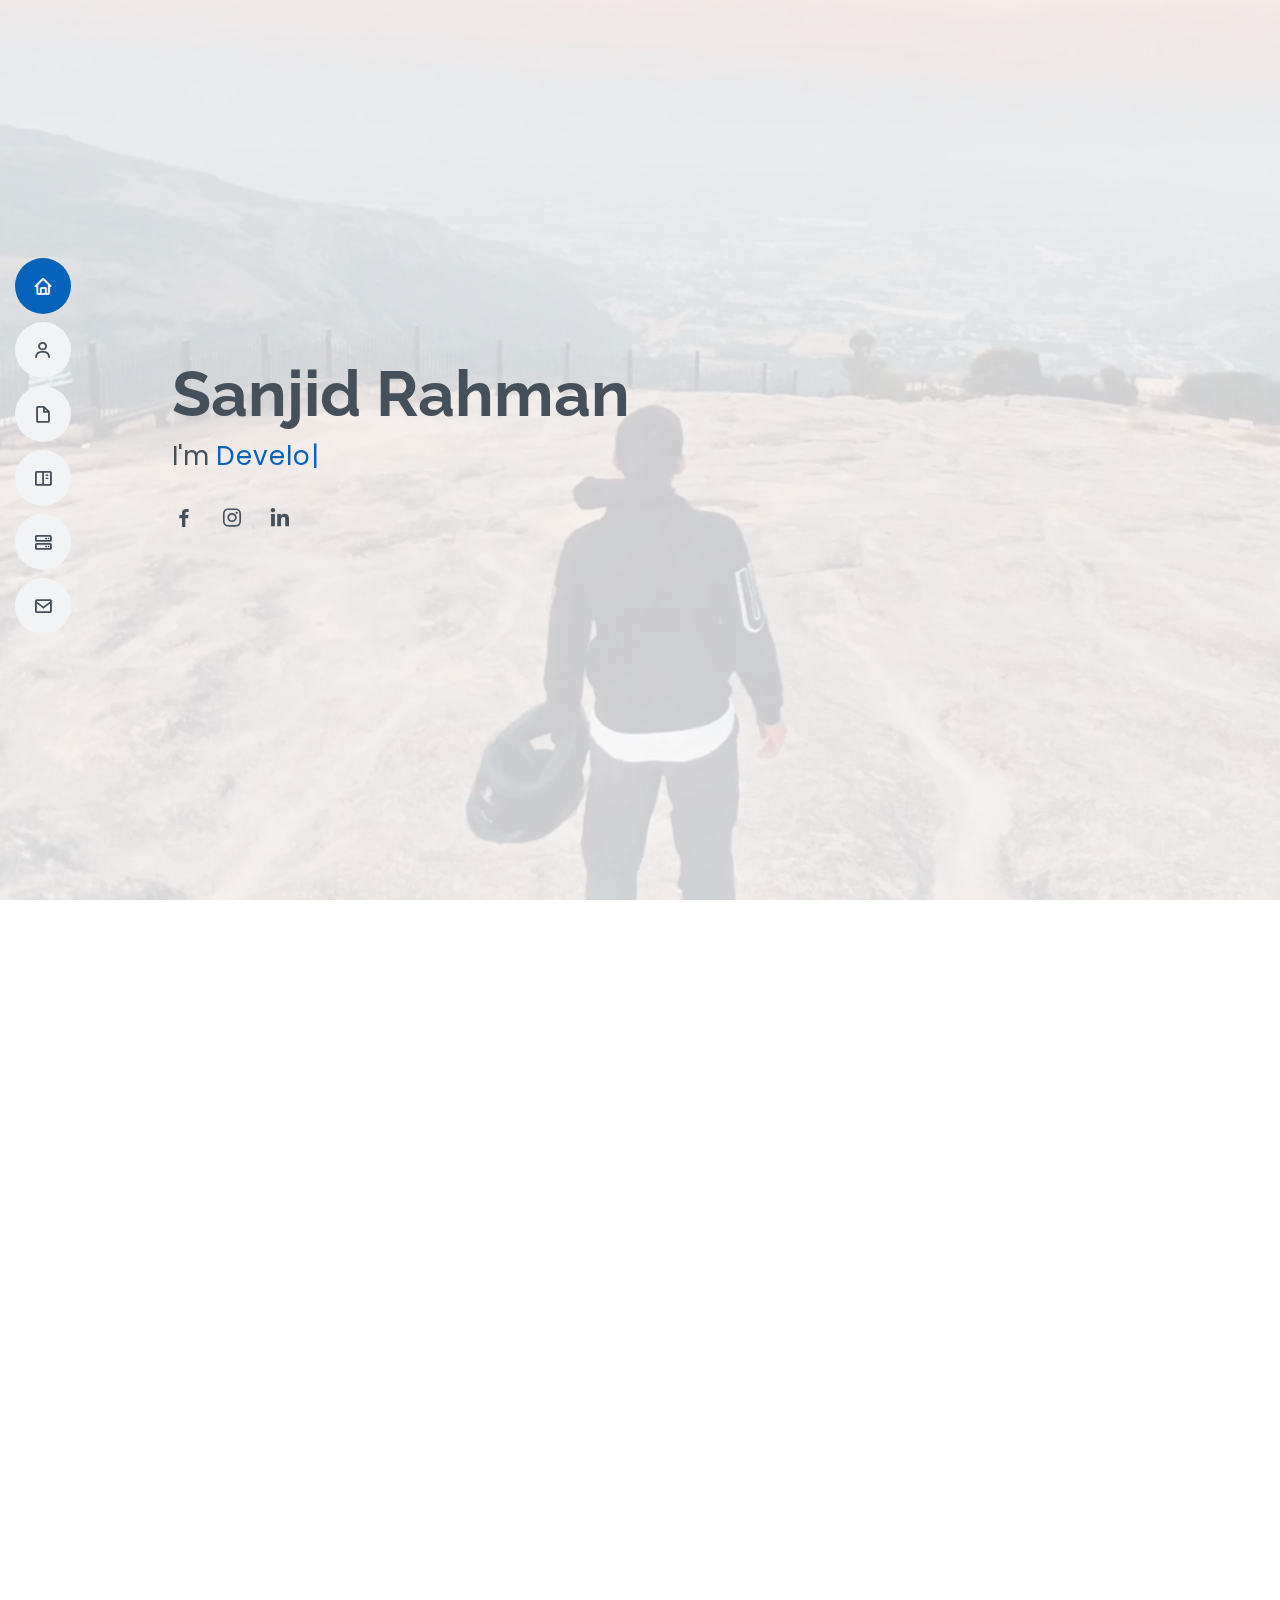
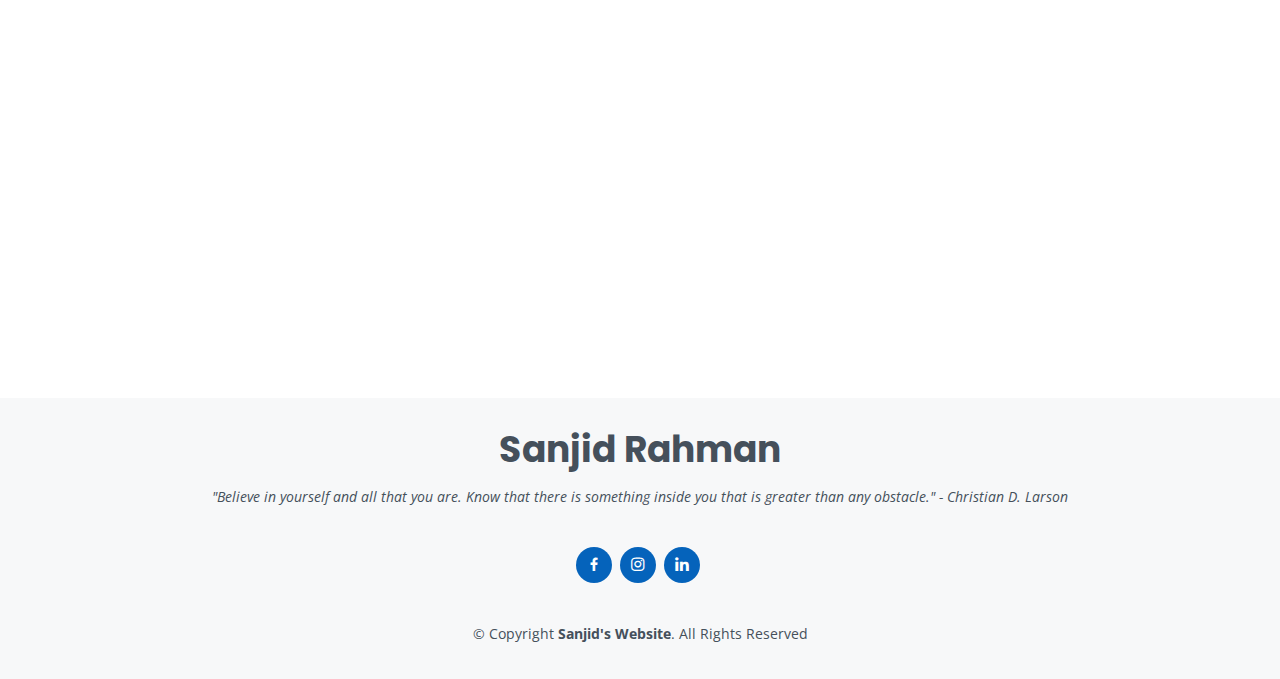
<file: index.html>
<!DOCTYPE html>
<html lang="en">

<head>
  <meta charset="utf-8">
  <meta content="width=device-width, initial-scale=1.0" name="viewport">

  <title>Sanjid's Website - Personal Website</title>
  <meta content="" name="description">
  <meta content="" name="keywords">
  <script src="https://ajax.googleapis.com/ajax/libs/jquery/3.5.1/jquery.min.js"></script>

  <!-- Favicons -->
  <link href="assets/img/favicon-small.webp" rel="icon">
  <link href="assets/img/favicon.webp" rel="apple-touch-icon">

  <!-- Google Fonts -->
  <link href="https://fonts.googleapis.com/css?family=Open+Sans:300,300i,400,400i,600,600i,700,700i|Raleway:300,300i,400,400i,500,500i,600,600i,700,700i|Poppins:300,300i,400,400i,500,500i,600,600i,700,700i" rel="stylesheet">

  <!-- Vendor CSS Files -->
  <link href="assets/vendor/aos/aos.css" rel="stylesheet">
  <link href="assets/vendor/bootstrap/css/bootstrap.min.css" rel="stylesheet">
  <link href="assets/vendor/bootstrap-icons/bootstrap-icons.css" rel="stylesheet">
  <link href="assets/vendor/boxicons/css/boxicons.min.css" rel="stylesheet">
  <link href="assets/vendor/glightbox/css/glightbox.min.css" rel="stylesheet">
  <link href="assets/vendor/swiper/swiper-bundle.min.css" rel="stylesheet">

  <!-- Template Main CSS File -->
  <link href="assets/css/style.css" rel="stylesheet">

  <!-- =======================================================
  * Template Name: MyResume
  * Updated: Mar 10 2023 with Bootstrap v5.2.3
  * Template URL: https://bootstrapmade.com/free-html-bootstrap-template-my-resume/
  * Author: BootstrapMade.com
  * License: https://bootstrapmade.com/license/
  ======================================================== -->
</head>

<body>

  <!-- ======= Mobile nav toggle button ======= -->
  <!-- <button type="button" class="mobile-nav-toggle d-xl-none"><i class="bi bi-list mobile-nav-toggle"></i></button> -->
  <i class="bi bi-list mobile-nav-toggle d-lg-none"></i>
  <!-- ======= Header ======= -->
  <header id="header" class="d-flex flex-column justify-content-center">

    <nav id="navbar" class="navbar nav-menu">
      <ul>
        <li><a href="#hero" class="nav-link scrollto active"><i class="bx bx-home"></i> <span>Home</span></a></li>
        <li><a href="#about" class="nav-link scrollto"><i class="bx bx-user"></i> <span>About</span></a></li>
        <li><a href="#resume" class="nav-link scrollto"><i class="bx bx-file-blank"></i> <span>Resume</span></a></li>
        <li><a href="#portfolio" class="nav-link scrollto"><i class="bx bx-book-content"></i> <span>Portfolio</span></a></li>
        <li><a href="#services" class="nav-link scrollto"><i class="bx bx-server"></i> <span>Services</span></a></li>
        <li><a href="#contact" class="nav-link scrollto"><i class="bx bx-envelope"></i> <span>Contact</span></a></li>
      </ul>
    </nav><!-- .nav-menu -->

  </header><!-- End Header -->

  <!-- ======= Hero Section ======= -->
  <section id="hero" class="d-flex flex-column justify-content-center">
    <div class="container" data-aos="zoom-in" data-aos-delay="100">
      <h1>Sanjid Rahman</h1>
      <p>I'm <span class="typed" data-typed-items="Developer, Designer, Freelancer, Auto Enthusiast"></span></p>
      <div class="social-links">
        <a href="https://www.facebook.com/profile.php?id=100064909496308&mibextid=LQQJ4d" class="facebook"><i class="bx bxl-facebook"></i></a>
        <a href="https://instagram.com/_.sanjidrahman?igshid=YmMyMTA2M2Y=" class="instagram"><i class="bx bxl-instagram"></i></a>
        <a href="https://www.linkedin.com/in/sanjid-rahman-3127b2263" class="linkedin"><i class="bx bxl-linkedin"></i></a>
      </div>
    </div>
  </section><!-- End Hero -->

  <main id="main">

    <!-- ======= About Section ======= -->
    <section id="about" class="about">
      <div class="container" data-aos="fade-up">

        <div class="section-title">
          <h2>About</h2>
          <p>I am now an Intern at Brototype Calicut. I am a Full Stack Developer. I am here after my Plus Two Education, I am passionate at my work</p>
        </div>

        <div class="row">
          <div class="col-lg-4">
            <img src="Sanjid 3.webp" class="img-fluid" alt="">
          </div>
          <div class="col-lg-8 pt-4 pt-lg-0 content">
            <h3>Full Stack Developer.</h3>
            <p class="fst-italic"></p>
            <div class="row">
              <div class="col-lg-6">
                <ul>
                  <li><i class="bi bi-chevron-right"></i> <strong>Birthday:</strong> <span>17 July 2003</span></li>
                  <li><i class="bi bi-chevron-right"></i> <strong>Website:</strong> <span>www.example.com</span></li>
                  <li><i class="bi bi-chevron-right"></i> <strong>Phone:</strong> <span>+91 9847934838</span></li>
                  <li><i class="bi bi-chevron-right"></i> <strong>City:</strong> <span>Wandoor,Malappuram</span></li>
                </ul>
              </div>
              <div class="col-lg-6">
                <ul>
                  <li><i class="bi bi-chevron-right"></i> <strong>Age:</strong> <span>19</span></li>
                  <li><i class="bi bi-chevron-right"></i> <strong>Education:</strong> <span>Plus two</span></li>
                  <li><i class="bi bi-chevron-right"></i> <strong>Email:</strong> <span>rahmansanjid505@gmail.com</span></li>
                  <li><i class="bi bi-chevron-right"></i> <strong>Freelance:</strong> <span>Available</span></li>
                </ul>
              </div>
            </div>
            <p>As a developer, I'm always striving to learn new skills and stay up-to-date with the latest trends in the industry. I pride myself on my ability to work under pressure and my excellent communication skills.<br>
              In my free time, I love to experiment with new technologies and work on personal projects that challenge me to grow as a developer. I'm passionate about creating innovative solutions to real-world problems and helping businesses succeed through the power of technology.</p>
          </div>
        </div>

      </div>
    </section><!-- End About Section -->

    <!-- ======= Facts Section ======= -->
    <section id="facts" class="facts">
      <div class="container" data-aos="fade-up">

        <div class="section-title">
          <h2>Facts</h2>
          <!-- <p>Magnam dolores commodi suscipit. Necessitatibus eius consequatur ex aliquid fuga eum quidem. Sit sint consectetur velit. Quisquam quos quisquam cupiditate. Et nemo qui impedit suscipit alias ea. Quia fugiat sit in iste officiis commodi quidem hic quas.</p> -->
        </div>

        <div class="row">

          <div class="col-lg-3 col-md-6">
            <div class="count-box">
              <i class="bi bi-emoji-smile"></i>
              <span data-purecounter-start="0" data-purecounter-end="0" data-purecounter-duration="1" class="purecounter"></span>
              <p>Happy Clients</p>
            </div>
          </div>

          <div class="col-lg-3 col-md-6 mt-5 mt-md-0">
            <div class="count-box">
              <i class="bi bi-journal-richtext"></i>
              <span data-purecounter-start="0" data-purecounter-end="0" data-purecounter-duration="1" class="purecounter"></span>
              <p>Projects</p>
            </div>
          </div>

          <div class="col-lg-3 col-md-6 mt-5 mt-lg-0">
            <div class="count-box">
              <i class="bi bi-headset"></i>
              <span data-purecounter-start="0" data-purecounter-end="0" data-purecounter-duration="1" class="purecounter"></span>
              <p>Hours Of Support</p>
            </div>
          </div>

          <div class="col-lg-3 col-md-6 mt-5 mt-lg-0">
            <div class="count-box">
              <i class="bi bi-award"></i>
              <span data-purecounter-start="0" data-purecounter-end="0" data-purecounter-duration="1" class="purecounter"></span>
              <p>Awards</p>
            </div>
          </div>

        </div>

      </div>
    </section><!-- End Facts Section -->

    <!-- ======= Skills Section ======= -->
    <section id="skills" class="skills section-bg">
      <div class="container" data-aos="fade-up">

        <div class="section-title">
          <h2>Skills</h2>
        </div>

        <div class="row skills-content">

          <div class="col-lg-6">

            <div class="progress">
              <span class="skill">HTML <i class="val">82%</i></span>
              <div class="progress-bar-wrap">
                <div class="progress-bar" role="progressbar" aria-valuenow="82" aria-valuemin="0" aria-valuemax="100"></div>
              </div>
            </div>

            <div class="progress">
              <span class="skill">CSS <i class="val">89%</i></span>
              <div class="progress-bar-wrap">
                <div class="progress-bar" role="progressbar" aria-valuenow="89" aria-valuemin="0" aria-valuemax="100"></div>
              </div>
            </div>

            <div class="progress">
              <span class="skill">JavaScript <i class="val">10%</i></span>
              <div class="progress-bar-wrap">
                <div class="progress-bar" role="progressbar" aria-valuenow="10" aria-valuemin="0" aria-valuemax="100"></div>
              </div>
            </div>

          </div>

          <div class="col-lg-6">

            <div class="progress">
              <span class="skill">PHP <i class="val">0%</i></span>
              <div class="progress-bar-wrap">
                <div class="progress-bar" role="progressbar" aria-valuenow="0" aria-valuemin="0" aria-valuemax="100"></div>
              </div>
            </div>

            <div class="progress">
              <span class="skill">Bootstrap <i class="val">84%</i></span>
              <div class="progress-bar-wrap">
                <div class="progress-bar" role="progressbar" aria-valuenow="84" aria-valuemin="0" aria-valuemax="100"></div>
              </div>

            <!-- <div class="progress"> -->
              <!-- <span class="skill">Photoshop <i class="val">55%</i></span> -->
              <!-- <div class="progress-bar-wrap"> -->
                <!-- <div class="progress-bar" role="progressbar" aria-valuenow="55" aria-valuemin="0" aria-valuemax="100"></div> -->
              </div>
            <!-- </div> -->

          </div>

        </div>

      </div>
    </section><!-- End Skills Section -->

    <!-- ======= Resume Section ======= -->
    <section id="resume" class="resume">
      <div class="container" data-aos="fade-up">

        <div class="section-title">
          <h2>Resume</h2>
          <p>Proficient in JavaScript, Node.js, React.js, Express.js, MongoDB, and other MERN stack technologies.Experience with web development frameworks like Bootstrap, Material UI, and Semantic UI.Completed Plus Two in Biology Science, GHSS Vaniyambalam, 2020-2022</p>
        </div>

        <div class="row">
          <!-- <div class="col-lg-6"> -->
            <!-- <h3 class="resume-title">Sumary</h3> -->
            <!-- <div class="resume-item pb-0"> -->
              <!-- <h4>Brandon Johnson</h4> -->
              <!-- <p><em>Innovative and deadline-driven Graphic Designer with 3+ years of experience designing and developing user-centered digital/print marketing material from initial concept to final, polished deliverable.</em></p> -->
              <!-- <ul> -->
                <!-- <li>Portland par 127,Orlando, FL</li> -->
                <!-- <li>(123) 456-7891</li> -->
                <!-- <li>alice.barkley@example.com</li> -->
              <!-- </ul> -->
            <!-- </div> -->

            <h3 class="resume-title">Education</h3>
            <div class="resume-item">
              <h4>Completed Plus Two</h4>
              <h5>2020 - 2022</h5>
              <p><em>GHSS Vaniyambalam</em></p>
              <p> I have studied in GHSS Vaniyambalam on the year of 2020 - 2022 . My stream was Biology Science . I am good at Physics , Mathematics , Chemistry & Biology . I am not from an IT Background</p>
            </div>
            <!-- <div class="resume-item"> -->
              <!-- <h4>Bachelor of Fine Arts &amp; Graphic Design</h4> -->
              <!-- <h5>2010 - 2014</h5> -->
              <!-- <p><em>Rochester Institute of Technology, Rochester, NY</em></p> -->
              <!-- <p>Quia nobis sequi est occaecati aut. Repudiandae et iusto quae reiciendis et quis Eius vel ratione eius unde vitae rerum voluptates asperiores voluptatem Earum molestiae consequatur neque etlon sader mart dila</p> -->
            <!-- </div> -->
          <!-- </div> -->
          <!-- <div class="col-lg-6"> -->
            <!-- <h3 class="resume-title">Professional Experience</h3> -->
            <!-- <div class="resume-item"> -->
              <!-- <h4>Senior graphic design specialist</h4> -->
              <!-- <h5>2019 - Present</h5> -->
              <!-- <p><em>Experion, New York, NY </em></p> -->
              <!-- <ul> -->
                <!-- <li>Lead in the design, development, and implementation of the graphic, layout, and production communication materials</li> -->
                <!-- <li>Delegate tasks to the 7 members of the design team and provide counsel on all aspects of the project. </li> -->
                <!-- <li>Supervise the assessment of all graphic materials in order to ensure quality and accuracy of the design</li> -->
                <!-- <li>Oversee the efficient use of production project budgets ranging from $2,000 - $25,000</li> -->
              <!-- </ul> -->
            <!-- </div> -->
            <!-- <div class="resume-item"> -->
              <!-- <h4>Graphic design specialist</h4> -->
              <!-- <h5>2017 - 2018</h5> -->
              <!-- <p><em>Stepping Stone Advertising, New York, NY</em></p> -->
              <!-- <ul> -->
                <!-- <li>Developed numerous marketing programs (logos, brochures,infographics, presentations, and advertisements).</li> -->
                <!-- <li>Managed up to 5 projects or tasks at a given time while under pressure</li> -->
                <!-- <li>Recommended and consulted with clients on the most appropriate graphic design</li> -->
                <!-- <li>Created 4+ design presentations and proposals a month for clients and account managers</li> -->
              <!-- </ul> -->
            <!-- </div> -->
          <!-- </div> -->
        </div>

      </div>
    </section><!-- End Resume Section -->

    <!-- ======= Portfolio Section ======= -->
    <section id="portfolio" class="portfolio section-bg">
      <div class="container" data-aos="fade-up">

        <div class="section-title">
          <h2>Portfolio</h2>
          <!-- <p></p> -->
        <!-- </div> -->

        <div class="row">
          <div class="col-lg-12 d-flex justify-content-center" data-aos="fade-up" data-aos-delay="100">
            <ul id="portfolio-flters">
              <li data-filter="*" class="filter-active">All</li>
              <!-- <li data-filter=".filter-app">Web</li> -->
              <!-- <li data-filter=".filter-card">Card</li> -->
              <!-- <li data-filter=".filter-web">Me</li> -->
            </ul>
          </div>
        </div>

        <div class="row portfolio-container" data-aos="fade-up" data-aos-delay="200">

          <div class="col-lg-4 col-md-6 portfolio-item filter-app">
            <div class="portfolio-wrap">
              <img src="google store.webp" class="img-fluid" alt="">
              <div class="portfolio-info">
                <h4>Web 1</h4>
                <p>Web</p>
                <div class="portfolio-links">
                  <a href="google store.webp" data-gallery="portfolioGallery" class="portfolio-lightbox" title="Web 1"><i class="bx bx-plus"></i></a>
                  <a href="portfolio-details.html" class="portfolio-details-lightbox" data-glightbox="type: external" title="Portfolio Details"><i class="bx bx-link"></i></a>
                </div>
              </div>
            </div>
          </div>

          <div class="col-lg-4 col-md-6 portfolio-item filter-web">
            <div class="portfolio-wrap">
              <img src="pizza hut.webp" class="img-fluid" alt="">
              <div class="portfolio-info">
                <h4>Web 2</h4>
                <p>Web</p>
                <div class="portfolio-links">
                  <a href="pizza hut.webp" data-gallery="portfolioGallery" class="portfolio-lightbox" title="Web 2"><i class="bx bx-plus"></i></a>
                  <a href="portfolio-details.html" class="portfolio-details-lightbox" data-glightbox="type: external" title="Portfolio Details"><i class="bx bx-link"></i></a>
                </div>
              </div>
            </div>
          </div>

          <div class="col-lg-4 col-md-6 portfolio-item filter-app">
            <div class="portfolio-wrap">
              <img src="./assets/img/portfolio/Screenshot-_32_.webp" class="img-fluid" alt="">
              <div class="portfolio-info">
                <h4>Web 3</h4>
                <p>Web</p>
                <div class="portfolio-links">
                  <a href="./assets/img/portfolio/Screenshot-_32_.webp" data-gallery="portfolioGallery" class="portfolio-lightbox" title="Web 3"><i class="bx bx-plus"></i></a>
                  <a href="portfolio-details.html" class="portfolio-details-lightbox" data-glightbox="type: external" title="Portfolio Details"><i class="bx bx-link"></i></a>
                </div>
              </div>
            </div>
          </div>

          <!-- <div class="col-lg-4 col-md-6 portfolio-item filter-card">
            <div class="portfolio-wrap">
              <img src="photo me1.jpg" class="img-fluid" alt="">
              <div class="portfolio-info">
                <h4>Me 2</h4>
                <p>Me</p>
                <div class="portfolio-links">
                  <a href="photo me1.jpg" data-gallery="portfolioGallery" class="portfolio-lightbox" title="Me 2"><i class="bx bx-plus"></i></a>
                  <a href="portfolio-details.html" class="portfolio-details-lightbox" data-glightbox="type: external" title="Portfolio Details"><i class="bx bx-link"></i></a>
                </div>
              </div>
            </div>
          </div>

          <div class="col-lg-4 col-md-6 portfolio-item filter-web">
            <div class="portfolio-wrap">
              <img src="photo me2.jpg" class="img-fluid" alt="">
              <div class="portfolio-info">
                <h4>Me 3</h4>
                <p>Me</p>
                <div class="portfolio-links">
                  <a href="photo me2.jpg" data-gallery="portfolioGallery" class="portfolio-lightbox" title="Me 3"><i class="bx bx-plus"></i></a>
                  <a href="portfolio-details.html" class="portfolio-details-lightbox" data-glightbox="type: external" title="Portfolio Details"><i class="bx bx-link"></i></a>
                </div>
              </div>
            </div>
          </div>

          <div class="col-lg-4 col-md-6 portfolio-item filter-app">
            <div class="portfolio-wrap">
              <img src="pizza hut.png" class="img-fluid" alt="">
              <div class="portfolio-info">
                <h4>Web 2</h4>
                <p>Web</p>
                <div class="portfolio-links">
                  <a href="pizza hut.png" data-gallery="portfolioGallery" class="portfolio-lightbox" title="Web 2"><i class="bx bx-plus"></i></a>
                  <a href="pizza hut.png" class="portfolio-details-lightbox" data-glightbox="type: external" title="Portfolio Details"><i class="bx bx-link"></i></a>
                </div>
              </div>
            </div>
          </div>

          <div class="col-lg-4 col-md-6 portfolio-item filter-card">
            <div class="portfolio-wrap">
              <img src="photo me4.jpg" class="img-fluid" alt="">
              <div class="portfolio-info">
                <h4>Me 4</h4>
                <p>Me</p>
                <div class="portfolio-links">
                  <a href="photo me4.jpg" data-gallery="portfolioGallery" class="portfolio-lightbox" title="Me 4"><i class="bx bx-plus"></i></a>
                  <a href="portfolio-details.html" class="portfolio-details-lightbox" data-glightbox="type: external" title="Portfolio Details"><i class="bx bx-link"></i></a>
                </div>
              </div>
            </div>
          </div>

          <div class="col-lg-4 col-md-6 portfolio-item filter-card">
            <div class="portfolio-wrap">
              <img src="photo me5.jpg" class="img-fluid" alt="">
              <div class="portfolio-info">
                <h4>Me 5</h4>
                <p>Me</p>
                <div class="portfolio-links">
                  <a href="photo me5.jpg" data-gallery="portfolioGallery" class="portfolio-lightbox" title="Me 5"><i class="bx bx-plus"></i></a>
                  <a href="portfolio-details.html" class="portfolio-details-lightbox" data-glightbox="type: external" title="Portfolio Details"><i class="bx bx-link"></i></a>
                </div>
              </div>
            </div>
          </div> --> 

          <!-- <div class="col-lg-4 col-md-6 portfolio-item filter-web"> -->
            <!-- <div class="portfolio-wrap"> -->
              <!-- <img src="assets/img/portfolio/portfolio-9.jpg" class="img-fluid" alt=""> -->
              <!-- <div class="portfolio-info"> -->
                <!-- <h4>Web 3</h4> -->
                <!-- <p>Web</p> -->
                <!-- <div class="portfolio-links"> -->
                  <!-- <a href="assets/img/portfolio/portfolio-9.jpg" data-gallery="portfolioGallery" class="portfolio-lightbox" title="Web 3"><i class="bx bx-plus"></i></a> -->
                  <!-- <a href="portfolio-details.html" class="portfolio-details-lightbox" data-glightbox="type: external" title="Portfolio Details"><i class="bx bx-link"></i></a> -->
                <!-- </div> -->
              <!-- </div> -->
            <!-- </div> -->
          <!-- </div> -->

        </div>

      </div>
    </section><!-- End Portfolio Section -->

    <!-- ======= Services Section ======= -->
    <section id="services" class="services">
      <div class="container" data-aos="fade-up">

        <div class="section-title">
          <h2>Services</h2>
          <p>You can offer end-to-end web development services, including frontend development, backend development, database design and developing e-commerce websites</p>
        </div>

        <div class="row">

          <div class="col-lg-4 col-md-6 d-flex align-items-stretch" data-aos="zoom-in" data-aos-delay="100">
            <div class="icon-box iconbox-blue">
              <div class="icon">
                <img src="html.webp" alt="" width="70px">
                <!-- <i class="bx bxl-dribbble"></i> -->
              </div>
              <h4><a href="">HTML</a></h4>
              <p>HTML stands for HyperText Markup Language. It is a markup language used for creating and structuring content on the web. HTML code is used to define the structure and layout of web pages, including headings, paragraphs, lists, links, images, and other elements.</p>
            </div>
          </div>

          <div class="col-lg-4 col-md-6 d-flex align-items-stretch mt-4 mt-md-0" data-aos="zoom-in" data-aos-delay="200">
            <div class="icon-box iconbox-orange ">
              <div class="icon">
               <img src="css-icon.webp" alt="" width="70px">
              </div>
              <h4><a href="">CSS</a></h4>
              <p>CSS stands for Cascading Style Sheets. It is a style sheet language used for describing the presentation of HTML or XML documents, including colors, layout, fonts, and other design elements.</p>
            </div>
          </div>

          <div class="col-lg-4 col-md-6 d-flex align-items-stretch mt-4 mt-lg-0" data-aos="zoom-in" data-aos-delay="300">
            <div class="icon-box iconbox-pink">
              <div class="icon">
                <img src="bootstrap-icon.webp" alt="" width="70px">
              </div>
              <h4><a href="">BOOTSTRAP</a>
              <p>Bootstrap is a free and open-source CSS framework that helps developers build responsive and mobile-first websites quickly and easily. Bootstrap was developed by Twitter, and it has become one of the most popular front-end development frameworks in use today.</p>
            </div>
          </div>

          <!-- <div class="col-lg-4 col-md-6 d-flex align-items-stretch mt-4" data-aos="zoom-in" data-aos-delay="100"> -->
            <!-- <div class="icon-box iconbox-yellow"> -->
              <!-- <div class="icon"> -->
                <!-- <svg width="100" height="100" viewBox="0 0 600 600" xmlns="http://www.w3.org/2000/svg"> -->
                  <!-- <path stroke="none" stroke-width="0" fill="#f5f5f5" d="M300,503.46388370962813C374.79870501325706,506.71871716319447,464.8034551963731,527.1746412648533,510.4981551193396,467.86667711651364C555.9287308511215,408.9015244558933,512.6030010748507,327.5744911775523,490.211057578863,256.5855673507754C471.097692560561,195.9906835881958,447.69079081568157,138.11976852964426,395.19560036434837,102.3242989838813C329.3053358748298,57.3949838291264,248.02791733380457,8.279543830951368,175.87071277845988,42.242879143198664C103.41431057327972,76.34704239035025,93.79494320519305,170.9812938413882,81.28167332365135,250.07896920659033C70.17666984294237,320.27484674793965,64.84698225790005,396.69656628748305,111.28512138212992,450.4950937839243C156.20124167950087,502.5303643271138,231.32542653798444,500.4755392045468,300,503.46388370962813"></path> -->
                <!-- </svg> -->
                <!-- <i class="bx bx-layer"></i> -->
              <!-- </div> -->
              <!-- <h4><a href="">N</a></h4> -->
              <!-- <p style="font-size: 20px;">Node js</p> -->
              <!-- <p> A JavaScript runtime environment that allows developers to run JavaScript code outside of a web browser.</p> -->
            <!-- </div> -->
          <!-- </div> -->

          <!-- <div class="col-lg-4 col-md-6 d-flex align-items-stretch mt-4" data-aos="zoom-in" data-aos-delay="200"> -->
            <!-- <div class="icon-box iconbox-red"> -->
              <!-- <div class="icon"> -->
                <!-- <svg width="100" height="100" viewBox="0 0 600 600" xmlns="http://www.w3.org/2000/svg"> -->
                  <!-- <path stroke="none" stroke-width="0" fill="#f5f5f5" d="M300,532.3542879108572C369.38199826031484,532.3153073249985,429.10787420159085,491.63046689027357,474.5244479745417,439.17860296908856C522.8885846962883,383.3225815378663,569.1668002868075,314.3205725914397,550.7432151929288,242.7694973846089C532.6665558377875,172.5657663291529,456.2379748765914,142.6223662098291,390.3689995646985,112.34683881706744C326.66090330228417,83.06452184765237,258.84405631176094,53.51806209861945,193.32584062364296,78.48882559362697C121.61183558270385,105.82097193414197,62.805066853699245,167.19869350419734,48.57481801355237,242.6138429142374C34.843463184063346,315.3850353017275,76.69343916112496,383.4422959591041,125.22947124332185,439.3748458443577C170.7312796277747,491.8107796887764,230.57421082200815,532.3932930995766,300,532.3542879108572"></path> -->
                <!-- </svg> -->
                <!-- <i class="bx bx-slideshow"></i> -->
              <!-- </div> -->
              <!-- <h4><a href="">Dele Cardo</a></h4> -->
              <!-- <p>Quis consequatur saepe eligendi voluptatem consequatur dolor consequuntur</p> -->
            <!-- </div> -->
          <!-- </div> -->

          <!-- <div class="col-lg-4 col-md-6 d-flex align-items-stretch mt-4" data-aos="zoom-in" data-aos-delay="300"> -->
            <!-- <div class="icon-box iconbox-teal"> -->
              <!-- <div class="icon"> -->
                <!-- <svg width="100" height="100" viewBox="0 0 600 600" xmlns="http://www.w3.org/2000/svg"> -->
                  <!-- <path stroke="none" stroke-width="0" fill="#f5f5f5" d="M300,566.797414625762C385.7384707136149,576.1784315230908,478.7894351017131,552.8928747891023,531.9192734346935,484.94944893311C584.6109503024035,417.5663521118492,582.489472248146,322.67544863468447,553.9536738515405,242.03673114598146C529.1557734026468,171.96086150256528,465.24506316201064,127.66468636344209,395.9583748389544,100.7403814666027C334.2173773831606,76.7482773500951,269.4350130405921,84.62216499799875,207.1952322260088,107.2889140133804C132.92018162631612,134.33871894543012,41.79353780512637,160.00259165414826,22.644507872594943,236.69541883565114C3.319112789854554,314.0945973066697,72.72355303640163,379.243833228382,124.04198916343866,440.3218312028393C172.9286146004772,498.5055451809895,224.45579914871206,558.5317968840102,300,566.797414625762"></path> -->
                <!-- </svg> -->
                <!-- <i class="bx bx-arch"></i> -->
              <!-- </div> -->
              <!-- <h4><a href="">Divera Don</a></h4> -->
              <!-- <p>Modi nostrum vel laborum. Porro fugit error sit minus sapiente sit aspernatur</p> -->
            <!-- </div> -->
          <!-- </div> -->

        </div>

      </div>
    </section><!-- End Services Section -->

    <!-- ======= Testimonials Section ======= -->
    <section id="testimonials" class="testimonials section-bg">
      <div class="container" data-aos="fade-up">

        <div class="section-title">
          <h2>Co-Developers</h2>
        </div>

        <div class="testimonials-slider swiper" data-aos="fade-up" data-aos-delay="100">
          <div class="swiper-wrapper">

            <div class="swiper-slide">
              <div class="testimonial-item">
                <img src="sajad.webp" class="testimonial-img" alt="">
                <h3>Sayyid Sajad</h3>
                <h4>MERN Stack Developer</h4>
              </div>
            </div><!-- End testimonial item -->

            <div class="swiper-slide">
              <div class="testimonial-item">
                <img src="jaseem.webp" class="testimonial-img" alt="">
                <h3>Jaseem PK</h3>
                <h4>Python Developer</h4>
              </div>
            </div><!-- End testimonial item -->

            <div class="swiper-slide">
              <div class="testimonial-item">
                <img src="AFRID1.webp" class="testimonial-img" alt="">
                <h3>Afrid.P</h3>
                <h4>MEAN Stack Developer</h4>
              </div>
            </div><!-- End testimonial item -->

          </div>
          <div class="swiper-pagination"></div>
        </div>

      </div>
    </section><!-- End Testimonials Section -->

    <!-- ======= Contact Section ======= -->
    <section id="contact" class="contact">
      <div class="container" data-aos="fade-up">

        <div class="section-title">
          <h2>Contact</h2>
        </div>

        <div class="row mt-1">

          <div class="col-lg-4">
            <div class="info">
              <div class="address">
                <i class="bi bi-geo-alt"></i>
                <h4>Location:</h4>
                <p>Wandoor, Malappuram, Kerala</p>
              </div>

              <div class="email">
                <i class="bi bi-envelope"></i>
                <h4>Email:</h4>
                <p>rahmansanjid505@gmail.com</p>
              </div>

              <div class="phone">
                <i class="bi bi-phone"></i>
                <h4>Call:</h4>
                <p>+91 9847934838</p>
              </div>

            </div>

          </div>

          <div class="col-lg-8 mt-5 mt-lg-0">

            <form action=""  role="form" id="submit-form">
              <div class="row">
                <div class="col-md-6 form-group">
                  <input type="text" name="name" class="form-control" id="name" placeholder="Your Name" required pattern="[a-zA-Z ]{1,}">
                </div>
                <div class="col-md-6 form-group mt-3 mt-md-0">
                  <input type="email" class="form-control" name="email" id="email" placeholder="Your Email" required
                  pattern="[a-z0-9._%+-]+@[a-z0-9]+.[a-z]{2,}">
                </div>
              </div>
              <div class="form-group mt-3">
                <input type="text" class="form-control" name="subject" id="subject" placeholder="Subject" required>
              </div>
              <div class="form-group mt-3">
                <textarea class="form-control" name="message" rows="5" placeholder="Message" required></textarea>
              </div>
              <div class="my-3">
                <!-- <div class="loading">Loading</div> -->
                <!-- <div class="error-message"></div> -->
                <!-- <div class="sent-message">Your message has been sent. Thank you!</div> -->
              <!-- </div> -->
              <div class="text-center"><button type="submit">Send Message</button></div>
            </form>

          </div>

        </div>

      </div>
    </section><!-- End Contact Section -->

  </main><!-- End #main -->

  <!-- ======= Footer ======= -->
  <footer id="footer">
    <div class="container">
      <h3>Sanjid Rahman</h3>
      <p>"Believe in yourself and all that you are. Know that there is something inside you that is greater than any obstacle." - Christian D. Larson</p>
      <div class="social-links">
        <a href="https://www.facebook.com/profile.php?id=100064909496308&mibextid=LQQJ4d" class="facebook"><i class="bx bxl-facebook"></i></a>
        <a href="https://instagram.com/_.sanjidrahman?igshid=YmMyMTA2M2Y=" class="instagram"><i class="bx bxl-instagram"></i></a>
        <a href="https://www.linkedin.com/in/sanjid-rahman-3127b2263" class="linkedin"><i class="bx bxl-linkedin"></i></a>
      </div>
      <div class="copyright">
        &copy; Copyright <strong><span>Sanjid's Website</span></strong>. All Rights Reserved
      </div>
      <!-- <div class="credits"> -->
        <!-- All the links in the footer should remain intact. -->
        <!-- You can delete the links only if you purchased the pro version. -->
        <!-- Licensing information: [license-url] -->
        <!-- Purchase the pro version with working PHP/AJAX contact form: https://bootstrapmade.com/free-html-bootstrap-template-my-resume/ -->
        <!-- Designed by <a href="https://bootstrapmade.com/">BootstrapMade</a> -->
      <!-- </div> -->
    </div>
  </footer><!-- End Footer -->

  <div id="preloader"></div>
  <a href="#" class="back-to-top d-flex align-items-center justify-content-center"><i class="bi bi-arrow-up-short"></i></a>

  <!-- Vendor JS Files -->
  <script src="assets/vendor/purecounter/purecounter_vanilla.js"></script>
  <script src="assets/vendor/aos/aos.js"></script>
  <script src="assets/vendor/bootstrap/js/bootstrap.bundle.min.js"></script>
  <script src="assets/vendor/glightbox/js/glightbox.min.js"></script>
  <script src="assets/vendor/isotope-layout/isotope.pkgd.min.js"></script>
  <script src="assets/vendor/swiper/swiper-bundle.min.js"></script>
  <script src="assets/vendor/typed.js/typed.min.js"></script>
  <script src="assets/vendor/waypoints/noframework.waypoints.js"></script>
  <!-- <script src="assets/vendor/php-email-form/validate.js"></script> -->

  <!-- Template Main JS File -->
  <script src="assets/js/main.js"></script>

  <script>
    $("#submit-form").submit((e)=>{
        e.preventDefault()
        $.ajax({
            url:"https://script.google.com/macros/s/AKfycbw0ELwqIKpX6fysfZZBTvAn4LqbHd9bKS5Slr1lUGA2lqz3OQttWGvk-b48tFl3ILMv/exec",
            data:$("#submit-form").serialize(),
            method:"post",
            success:function (response){
                alert("Form submitted successfully")
                window.location.reload()
                //window.location.href="https://google.com"
            },
            error:function (err){
                alert("Something Error")

            }
        })
    })
</script>

</body>

</html>
</file>
<file: assets/css/style.css>
/**
* Template Name: MyResume
* Updated: Mar 10 2023 with Bootstrap v5.2.3
* Template URL: https://bootstrapmade.com/free-html-bootstrap-template-my-resume/
* Author: BootstrapMade.com
* License: https://bootstrapmade.com/license/
*/

/*--------------------------------------------------------------
# General
--------------------------------------------------------------*/
body {
  font-family: "Open Sans", sans-serif;
  color: #272829;
}

a {
  color: #0563bb;
  text-decoration: none;
}

a:hover {
  color: #067ded;
  text-decoration: none;
}

h1,
h2,
h3,
h4,
h5,
h6 {
  font-family: "Raleway", sans-serif;
}

/*--------------------------------------------------------------
# Back to top button
--------------------------------------------------------------*/
.back-to-top {
  position: fixed;
  visibility: hidden;
  opacity: 0;
  right: 15px;
  bottom: 15px;
  z-index: 996;
  background: #0563bb;
  width: 40px;
  height: 40px;
  border-radius: 50px;
  transition: all 0.4s;
}

.back-to-top i {
  font-size: 28px;
  color: #fff;
  line-height: 0;
}

.back-to-top:hover {
  background: #0678e3;
  color: #fff;
}

.back-to-top.active {
  visibility: visible;
  opacity: 1;
}

/*--------------------------------------------------------------
# Preloader
--------------------------------------------------------------*/
#preloader {
  position: fixed;
  top: 0;
  left: 0;
  right: 0;
  bottom: 0;
  z-index: 9999;
  overflow: hidden;
  background: #fff;
}

#preloader:before {
  content: "";
  position: fixed;
  top: calc(50% - 30px);
  left: calc(50% - 30px);
  border: 6px solid #0563bb;
  border-top-color: #fff;
  border-bottom-color: #fff;
  border-radius: 50%;
  width: 60px;
  height: 60px;
  animation: animate-preloader 1s linear infinite;
}

@keyframes animate-preloader {
  0% {
    transform: rotate(0deg);
  }

  100% {
    transform: rotate(360deg);
  }
}

/*--------------------------------------------------------------
# Disable aos animation delay on mobile devices
--------------------------------------------------------------*/
@media screen and (max-width: 768px) {
  [data-aos-delay] {
    transition-delay: 0 !important;
  }
}

/*--------------------------------------------------------------
# Header
--------------------------------------------------------------*/
#header {
  position: fixed;
  top: 0;
  left: 0;
  bottom: 0;
  z-index: 9997;
  transition: all 0.5s;
  padding: 15px;
  overflow-y: auto;
}

@media (max-width: 991px) {
  #header {
    width: 300px;
    background: #fff;
    border-right: 1px solid #e6e9ec;
    left: -300px;
  }
}

@media (min-width: 991px) {
  #main {
    margin-left: 100px;
  }
}

/*--------------------------------------------------------------
# Navigation Menu
--------------------------------------------------------------*/
/**
* Desktop Navigation 
*/
.nav-menu {
  padding: 0;
  display: block;
}

.nav-menu * {
  margin: 0;
  padding: 0;
  list-style: none;
}

.nav-menu>ul>li {
  position: relative;
  white-space: nowrap;
}

.nav-menu a,
.nav-menu a:focus {
  display: flex;
  align-items: center;
  color: #45505b;
  padding: 10px 18px;
  margin-bottom: 8px;
  transition: 0.3s;
  font-size: 15px;
  border-radius: 50px;
  background: #f2f3f5;
  height: 56px;
  width: 100%;
  overflow: hidden;
  transition: 0.3s;
}

.nav-menu a i,
.nav-menu a:focus i {
  font-size: 20px;
}

.nav-menu a span,
.nav-menu a:focus span {
  padding: 0 5px 0 7px;
  color: #45505b;
}

@media (min-width: 992px) {

  .nav-menu a,
  .nav-menu a:focus {
    width: 56px;
  }

  .nav-menu a span,
  .nav-menu a:focus span {
    display: none;
    color: #fff;
  }
}

.nav-menu a:hover,
.nav-menu .active,
.nav-menu .active:focus,
.nav-menu li:hover>a {
  color: #fff;
  background: #0563bb;
}

.nav-menu a:hover span,
.nav-menu .active span,
.nav-menu .active:focus span,
.nav-menu li:hover>a span {
  color: #fff;
}

.nav-menu a:hover,
.nav-menu li:hover>a {
  width: 100%;
  color: #fff;
}

.nav-menu a:hover span,
.nav-menu li:hover>a span {
  display: block;
}

/**
* Mobile Navigation 
*/
.mobile-nav-toggle {
  position: fixed;
  right: 10px;
  top: 10px;
  z-index: 9998;
  border: 0;
  background: none;
  font-size: 28px;
  transition: all 0.4s;
  outline: none !important;
  line-height: 0;
  cursor: pointer;
  border-radius: 50px;
  padding: 5px;
}

.mobile-nav-toggle i {
  color: #45505b;
}

.mobile-nav-active {
  overflow: hidden;
}

.mobile-nav-active #header {
  left: 0;
}

.mobile-nav-active .mobile-nav-toggle {
  color: #fff;
  background-color: #0563bb;
}

/*--------------------------------------------------------------
# Hero Section
--------------------------------------------------------------*/
#hero {
  width: 100%;
  height: 100vh;
  background-image: url("../img/photo-1.webp");
  background-size: cover;
  position: relative;
  background-position: center;
}

@media (min-width: 992px) {
  #hero {
    padding-left: 160px;
  }
}

#hero:before {
  content: "";
  background: rgba(255, 255, 255, 0.8);
  position: absolute;
  bottom: 0;
  top: 0;
  left: 0;
  right: 0;
}

#hero h1 {
  margin: 0;
  font-size: 64px;
  font-weight: 700;
  line-height: 56px;
  color: #45505b;
}

#hero p {
  color: #45505b;
  margin: 15px 0 0 0;
  font-size: 26px;
  font-family: "Poppins", sans-serif;
}

#hero p span {
  color: #0563bb;
  letter-spacing: 1px;
}

#hero .social-links {
  margin-top: 30px;
}

#hero .social-links a {
  font-size: 24px;
  display: inline-block;
  color: #45505b;
  line-height: 1;
  margin-right: 20px;
  transition: 0.3s;
}

#hero .social-links a:hover {
  color: #0563bb;
}

@media (max-width: 992px) {
  #hero {
    text-align: center;
  }

  #hero h1 {
    font-size: 32px;
    line-height: 36px;
  }

  #hero p {
    margin-top: 10px;
    font-size: 20px;
    line-height: 24px;
  }
}

/*--------------------------------------------------------------
# Sections General
--------------------------------------------------------------*/
section {
  padding: 60px 0;
  overflow: hidden;
}

.section-title {
  text-align: center;
  padding-bottom: 30px;
}

.section-title h2 {
  font-size: 32px;
  font-weight: bold;
  text-transform: uppercase;
  margin-bottom: 20px;
  padding-bottom: 20px;
  position: relative;
  color: #45505b;
}

.section-title h2::before {
  content: "";
  position: absolute;
  display: block;
  width: 120px;
  height: 1px;
  background: #ddd;
  bottom: 1px;
  left: calc(50% - 60px);
}

.section-title h2::after {
  content: "";
  position: absolute;
  display: block;
  width: 40px;
  height: 3px;
  background: #0563bb;
  bottom: 0;
  left: calc(50% - 20px);
}

.section-title p {
  margin-bottom: 0;
}

/*--------------------------------------------------------------
# About
--------------------------------------------------------------*/
.about .content h3 {
  font-weight: 700;
  font-size: 26px;
  color: #728394;
}

.about .content ul {
  list-style: none;
  padding: 0;
}

.about .content ul li {
  margin-bottom: 20px;
  display: flex;
  align-items: center;
}

.about .content ul strong {
  margin-right: 10px;
}

.about .content ul i {
  font-size: 16px;
  margin-right: 5px;
  color: #0563bb;
  line-height: 0;
}

.about .content p:last-child {
  margin-bottom: 0;
}

/*--------------------------------------------------------------
# Facts
--------------------------------------------------------------*/
.facts .count-box {
  padding: 30px 30px 25px 30px;
  margin-top: 30px;
  width: 100%;
  position: relative;
  text-align: center;
  background: #fff;
}

.facts .count-box i {
  position: absolute;
  top: -25px;
  left: 50%;
  transform: translateX(-50%);
  font-size: 24px;
  background: #0563bb;
  color: #fff;
  border-radius: 50px;
  display: inline-flex;
  align-items: center;
  justify-content: center;
  width: 48px;
  height: 48px;
}

.facts .count-box span {
  font-size: 36px;
  display: block;
  font-weight: 600;
  color: #011426;
}

.facts .count-box p {
  padding: 0;
  margin: 0;
  font-family: "Raleway", sans-serif;
  font-size: 14px;
}

/*--------------------------------------------------------------
# Akills
--------------------------------------------------------------*/
.skills .progress {
  height: 60px;
  display: block;
  background: none;
  border-radius: 0;
}

.skills .progress .skill {
  padding: 10px 0;
  margin: 0;
  text-transform: uppercase;
  display: block;
  font-weight: 600;
  font-family: "Poppins", sans-serif;
  color: #45505b;
}

.skills .progress .skill .val {
  float: right;
  font-style: normal;
}

.skills .progress-bar-wrap {
  background: #f2f3f5;
}

.skills .progress-bar {
  width: 1px;
  height: 10px;
  transition: 0.9s;
  background-color: #0563bb;
}

/*--------------------------------------------------------------
# Resume
--------------------------------------------------------------*/
.resume .resume-title {
  font-size: 26px;
  font-weight: 700;
  margin-top: 20px;
  margin-bottom: 20px;
  color: #45505b;
}

.resume .resume-item {
  padding: 0 0 20px 20px;
  margin-top: -2px;
  border-left: 2px solid #0563bb;
  position: relative;
}

.resume .resume-item h4 {
  line-height: 18px;
  font-size: 18px;
  font-weight: 600;
  text-transform: uppercase;
  font-family: "Poppins", sans-serif;
  color: #0563bb;
  margin-bottom: 10px;
}

.resume .resume-item h5 {
  font-size: 16px;
  background: #f7f8f9;
  padding: 5px 15px;
  display: inline-block;
  font-weight: 600;
  margin-bottom: 10px;
}

.resume .resume-item ul {
  padding-left: 20px;
}

.resume .resume-item ul li {
  padding-bottom: 10px;
}

.resume .resume-item:last-child {
  padding-bottom: 0;
}

.resume .resume-item::before {
  content: "";
  position: absolute;
  width: 16px;
  height: 16px;
  border-radius: 50px;
  left: -9px;
  top: 0;
  background: #fff;
  border: 2px solid #0563bb;
}

/*--------------------------------------------------------------
# Portfolio
--------------------------------------------------------------*/
.portfolio .portfolio-item {
  margin-bottom: 30px;
}

.portfolio #portfolio-flters {
  padding: 0;
  margin: 0 auto 25px auto;
  list-style: none;
  text-align: center;
  background: #fff;
  border-radius: 50px;
  padding: 2px 15px;
}

.portfolio #portfolio-flters li {
  cursor: pointer;
  display: inline-block;
  padding: 10px 15px;
  font-size: 14px;
  font-weight: 600;
  line-height: 1;
  text-transform: uppercase;
  color: #272829;
  margin-bottom: 5px;
  transition: all 0.3s ease-in-out;
}

.portfolio #portfolio-flters li:hover,
.portfolio #portfolio-flters li.filter-active {
  color: #0563bb;
}

.portfolio #portfolio-flters li:last-child {
  margin-right: 0;
}

.portfolio .portfolio-wrap {
  transition: 0.3s;
  position: relative;
  overflow: hidden;
  z-index: 1;
  background: rgba(69, 80, 91, 0.8);
}

.portfolio .portfolio-wrap::before {
  content: "";
  background: rgba(255, 255, 255, 0.7);
  position: absolute;
  left: 30px;
  right: 30px;
  top: 30px;
  bottom: 30px;
  transition: all ease-in-out 0.3s;
  z-index: 2;
  opacity: 0;
}

.portfolio .portfolio-wrap .portfolio-info {
  opacity: 0;
  position: absolute;
  top: 0;
  left: 0;
  right: 0;
  bottom: 0;
  text-align: center;
  z-index: 3;
  transition: all ease-in-out 0.3s;
  display: flex;
  flex-direction: column;
  justify-content: center;
  align-items: center;
}

.portfolio .portfolio-wrap .portfolio-info::before {
  display: block;
  content: "";
  width: 48px;
  height: 48px;
  position: absolute;
  top: 35px;
  left: 35px;
  border-top: 3px solid #d7dce1;
  border-left: 3px solid #d7dce1;
  transition: all 0.5s ease 0s;
  z-index: 9994;
}

.portfolio .portfolio-wrap .portfolio-info::after {
  display: block;
  content: "";
  width: 48px;
  height: 48px;
  position: absolute;
  bottom: 35px;
  right: 35px;
  border-bottom: 3px solid #d7dce1;
  border-right: 3px solid #d7dce1;
  transition: all 0.5s ease 0s;
  z-index: 9994;
}

.portfolio .portfolio-wrap .portfolio-info h4 {
  font-size: 20px;
  color: #45505b;
  font-weight: 600;
}

.portfolio .portfolio-wrap .portfolio-info p {
  color: #45505b;
  font-size: 14px;
  text-transform: uppercase;
  padding: 0;
  margin: 0;
}

.portfolio .portfolio-wrap .portfolio-links {
  text-align: center;
  z-index: 4;
}

.portfolio .portfolio-wrap .portfolio-links a {
  color: #45505b;
  margin: 0 2px;
  font-size: 28px;
  display: inline-block;
  transition: 0.3s;
}

.portfolio .portfolio-wrap .portfolio-links a:hover {
  color: #148af9;
}

.portfolio .portfolio-wrap:hover::before {
  top: 0;
  left: 0;
  right: 0;
  bottom: 0;
  opacity: 1;
}

.portfolio .portfolio-wrap:hover .portfolio-info {
  opacity: 1;
}

.portfolio .portfolio-wrap:hover .portfolio-info::before {
  top: 15px;
  left: 15px;
}

.portfolio .portfolio-wrap:hover .portfolio-info::after {
  bottom: 15px;
  right: 15px;
}

/*--------------------------------------------------------------
# Portfolio Details
--------------------------------------------------------------*/
.portfolio-details {
  padding-top: 40px;
}

.portfolio-details .portfolio-details-slider img {
  width: 100%;
}

.portfolio-details .portfolio-details-slider .swiper-pagination {
  margin-top: 20px;
  position: relative;
}

.portfolio-details .portfolio-details-slider .swiper-pagination .swiper-pagination-bullet {
  width: 12px;
  height: 12px;
  background-color: #fff;
  opacity: 1;
  border: 1px solid #0563bb;
}

.portfolio-details .portfolio-details-slider .swiper-pagination .swiper-pagination-bullet-active {
  background-color: #0563bb;
}

.portfolio-details .portfolio-info {
  padding: 30px;
  box-shadow: 0px 0 30px rgba(69, 80, 91, 0.08);
}

.portfolio-details .portfolio-info h3 {
  font-size: 22px;
  font-weight: 700;
  margin-bottom: 20px;
  padding-bottom: 20px;
  border-bottom: 1px solid #eee;
}

.portfolio-details .portfolio-info ul {
  list-style: none;
  padding: 0;
  font-size: 15px;
}

.portfolio-details .portfolio-info ul li+li {
  margin-top: 10px;
}

.portfolio-details .portfolio-description {
  padding-top: 30px;
}

.portfolio-details .portfolio-description h2 {
  font-size: 26px;
  font-weight: 700;
  margin-bottom: 20px;
}

.portfolio-details .portfolio-description p {
  padding: 0;
}

/*--------------------------------------------------------------
# Services
--------------------------------------------------------------*/
.services .icon-box {
  text-align: center;
  padding: 70px 20px 80px 20px;
  transition: all ease-in-out 0.3s;
  background: #fff;
  box-shadow: 0px 5px 90px 0px rgba(110, 123, 131, 0.05);
}

.services .icon-box .icon {
  margin: 0 auto;
  width: 100px;
  height: 100px;
  display: flex;
  align-items: center;
  justify-content: center;
  transition: ease-in-out 0.3s;
  position: relative;
}

.services .icon-box .icon i {
  font-size: 36px;
  transition: 0.5s;
  position: relative;
}

.services .icon-box .icon svg {
  position: absolute;
  top: 0;
  left: 0;
}

.services .icon-box .icon svg path {
  transition: 0.5s;
  fill: #f5f5f5;
}

.services .icon-box h4 {
  font-weight: 600;
  margin: 10px 0 15px 0;
  font-size: 22px;
}

.services .icon-box h4 a {
  color: #45505b;
  transition: ease-in-out 0.3s;
}

.services .icon-box p {
  line-height: 24px;
  font-size: 14px;
  margin-bottom: 0;
}

.services .icon-box:hover {
  border-color: #fff;
  box-shadow: 0px 0 35px 0 rgba(0, 0, 0, 0.08);
}

.services .iconbox-blue i {
  color: #47aeff;
}

.services .iconbox-blue:hover .icon i {
  color: #fff;
}

.services .iconbox-blue:hover .icon path {
  fill: #47aeff;
}

.services .iconbox-orange i {
  color: #ffa76e;
}

.services .iconbox-orange:hover .icon i {
  color: #fff;
}

.services .iconbox-orange:hover .icon path {
  fill: #ffa76e;
}

.services .iconbox-pink i {
  color: #e80368;
}

.services .iconbox-pink:hover .icon i {
  color: #fff;
}

.services .iconbox-pink:hover .icon path {
  fill: #e80368;
}

.services .iconbox-yellow i {
  color: #ffbb2c;
}

.services .iconbox-yellow:hover .icon i {
  color: #fff;
}

.services .iconbox-yellow:hover .icon path {
  fill: #ffbb2c;
}

.services .iconbox-red i {
  color: #ff5828;
}

.services .iconbox-red:hover .icon i {
  color: #fff;
}

.services .iconbox-red:hover .icon path {
  fill: #ff5828;
}

.services .iconbox-teal i {
  color: #11dbcf;
}

.services .iconbox-teal:hover .icon i {
  color: #fff;
}

.services .iconbox-teal:hover .icon path {
  fill: #11dbcf;
}

/*--------------------------------------------------------------
# Testimonials
--------------------------------------------------------------*/
.testimonials .section-header {
  margin-bottom: 40px;
}

.testimonials .testimonials-carousel,
.testimonials .testimonials-slider {
  overflow: hidden;
}

.testimonials .testimonial-item {
  text-align: center;
}

.testimonials .testimonial-item .testimonial-img {
  width: 120px;
  border-radius: 50%;
  border: 4px solid #fff;
  margin: 0 auto;
}

.testimonials .testimonial-item h3 {
  font-size: 20px;
  font-weight: bold;
  margin: 10px 0 5px 0;
  color: #111;
}

.testimonials .testimonial-item h4 {
  font-size: 14px;
  color: #999;
  margin: 0 0 15px 0;
}

.testimonials .testimonial-item .quote-icon-left,
.testimonials .testimonial-item .quote-icon-right {
  color: #90c8fc;
  font-size: 26px;
}

.testimonials .testimonial-item .quote-icon-left {
  display: inline-block;
  left: -5px;
  position: relative;
}

.testimonials .testimonial-item .quote-icon-right {
  display: inline-block;
  right: -5px;
  position: relative;
  top: 10px;
}

.testimonials .testimonial-item p {
  font-style: italic;
  margin: 0 auto 15px auto;
}

.testimonials .swiper-pagination {
  margin-top: 20px;
  position: relative;
}

.testimonials .swiper-pagination .swiper-pagination-bullet {
  width: 12px;
  height: 12px;
  background-color: #fff;
  opacity: 1;
  border: 1px solid #0563bb;
}

.testimonials .swiper-pagination .swiper-pagination-bullet-active {
  background-color: #0563bb;
}

@media (min-width: 992px) {
  .testimonials .testimonial-item p {
    width: 80%;
  }
}

/*--------------------------------------------------------------
# Contact
--------------------------------------------------------------*/
.contact .info {
  width: 100%;
  background: #fff;
}

.contact .info i {
  font-size: 20px;
  color: #0563bb;
  float: left;
  width: 44px;
  height: 44px;
  background: #eef7ff;
  display: flex;
  justify-content: center;
  align-items: center;
  border-radius: 50px;
  transition: all 0.3s ease-in-out;
}

.contact .info h4 {
  padding: 0 0 0 60px;
  font-size: 22px;
  font-weight: 600;
  margin-bottom: 5px;
  color: #45505b;
}

.contact .info p {
  padding: 0 0 0 60px;
  margin-bottom: 0;
  font-size: 14px;
  color: #728394;
}

.contact .info .email,
.contact .info .phone {
  margin-top: 40px;
}

.contact .info .email:hover i,
.contact .info .address:hover i,
.contact .info .phone:hover i {
  background: #0563bb;
  color: #fff;
}

.contact .php-email-form {
  width: 100%;
  background: #fff;
}

.contact .php-email-form .form-group {
  padding-bottom: 8px;
}

.contact .php-email-form .error-message {
  display: none;
  color: #fff;
  background: #ed3c0d;
  text-align: left;
  padding: 15px;
  font-weight: 600;
}

.contact .php-email-form .error-message br+br {
  margin-top: 25px;
}

.contact .php-email-form .sent-message {
  display: none;
  color: #fff;
  background: #18d26e;
  text-align: center;
  padding: 15px;
  font-weight: 600;
}

.contact .php-email-form .loading {
  display: none;
  background: #fff;
  text-align: center;
  padding: 15px;
}

.contact .php-email-form .loading:before {
  content: "";
  display: inline-block;
  border-radius: 50%;
  width: 24px;
  height: 24px;
  margin: 0 10px -6px 0;
  border: 3px solid #18d26e;
  border-top-color: #eee;
  animation: animate-loading 1s linear infinite;
}

.contact .php-email-form input,
.contact .php-email-form textarea {
  border-radius: 4px;
  box-shadow: none;
  font-size: 14px;
}

.contact .php-email-form input {
  height: 44px;
}

.contact .php-email-form textarea {
  padding: 10px 12px;
}

.contact .php-email-form button[type=submit] {
  background: #0563bb;
  border: 0;
  padding: 10px 35px;
  color: #fff;
  transition: 0.4s;
  border-radius: 50px;
}

.contact .php-email-form button[type=submit]:hover {
  background: #0678e3;
}

@keyframes animate-loading {
  0% {
    transform: rotate(0deg);
  }

  100% {
    transform: rotate(360deg);
  }
}

/*--------------------------------------------------------------
# Footer
--------------------------------------------------------------*/
#footer {
  background: #f7f8f9;
  color: #45505b;
  font-size: 14px;
  text-align: center;
  padding: 30px 0;
}

#footer h3 {
  font-size: 36px;
  font-weight: 700;
  position: relative;
  font-family: "Poppins", sans-serif;
  padding: 0;
  margin: 0 0 15px 0;
}

#footer p {
  font-size: 15;
  font-style: italic;
  padding: 0;
  margin: 0 0 40px 0;
}

#footer .social-links {
  margin: 0 0 40px 0;
}

#footer .social-links a {
  font-size: 18px;
  display: inline-block;
  background: #0563bb;
  color: #fff;
  line-height: 1;
  padding: 8px 0;
  margin-right: 4px;
  border-radius: 50%;
  text-align: center;
  width: 36px;
  height: 36px;
  transition: 0.3s;
}

#footer .social-links a:hover {
  background: #0678e3;
  color: #fff;
  text-decoration: none;
}

#footer .copyright {
  margin: 0 0 5px 0;
}

#footer .credits {
  font-size: 13px;
}
</file>
